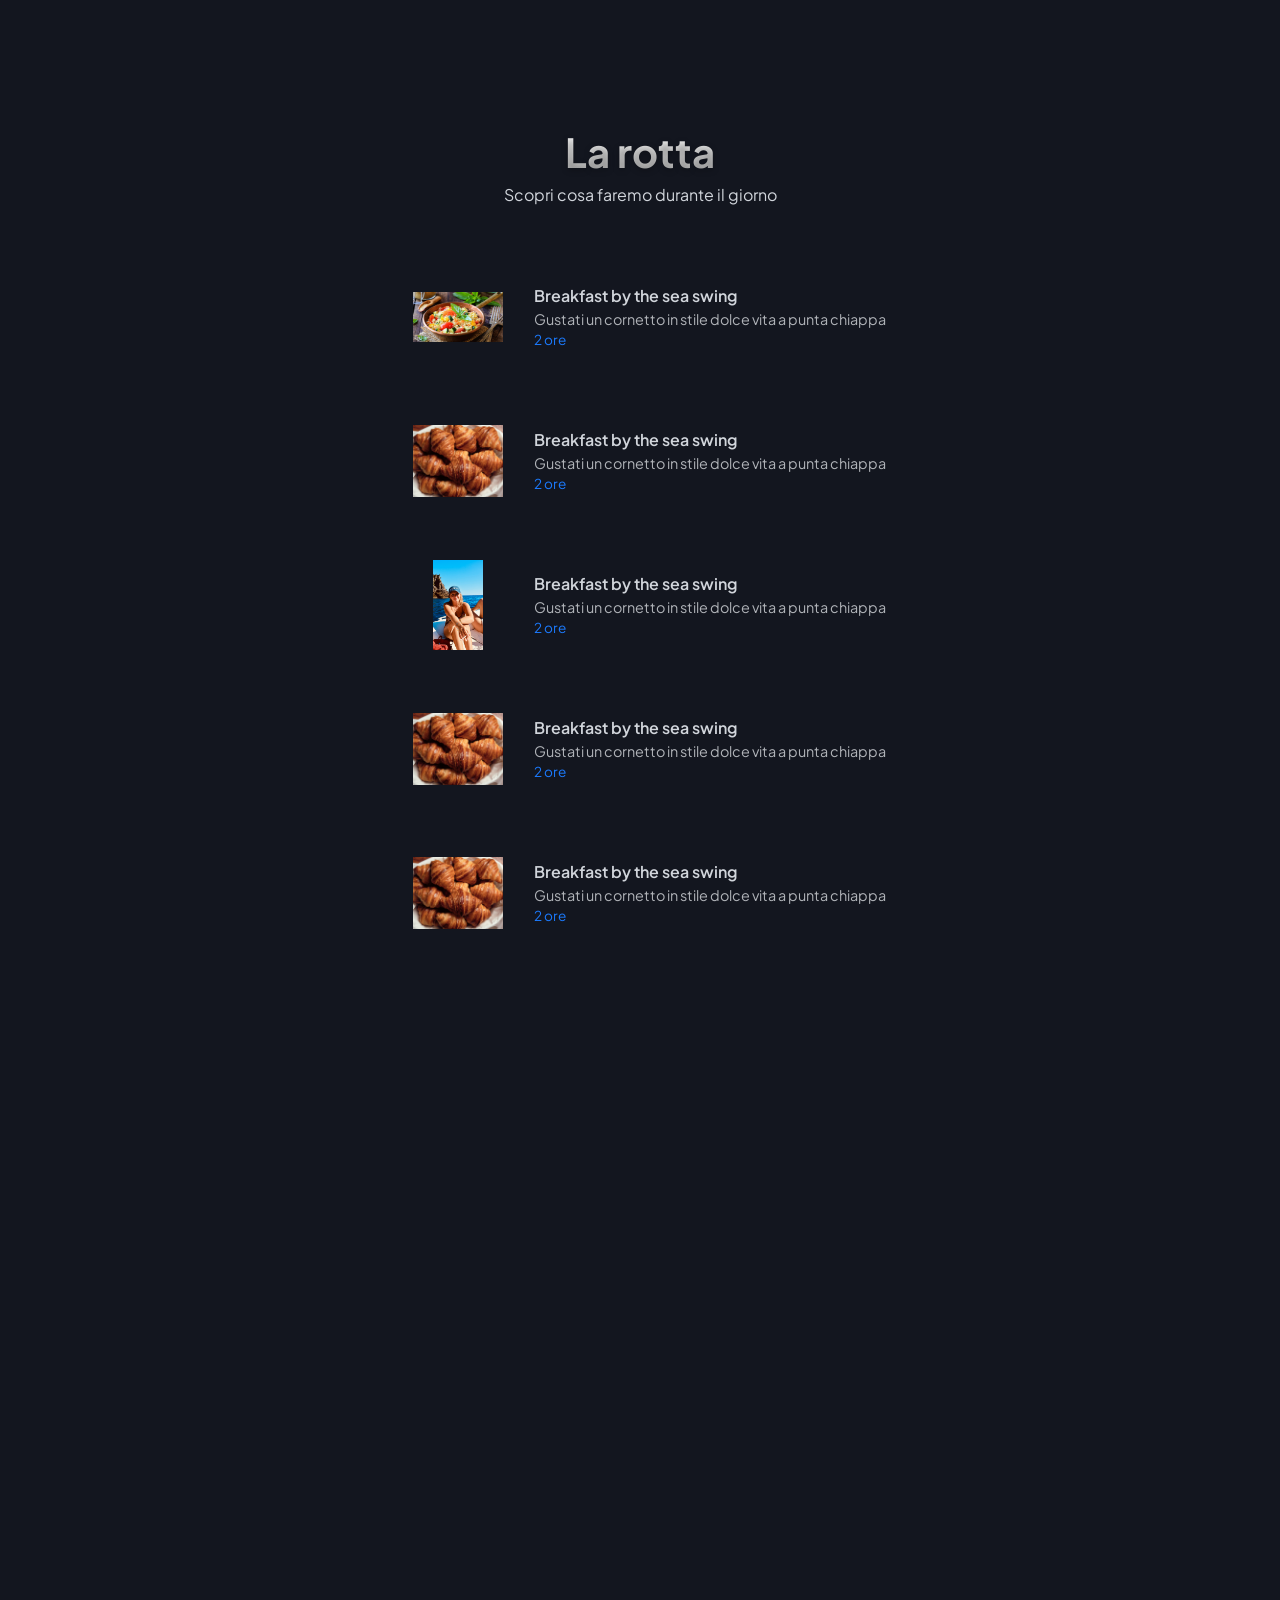
<file: my-page.html>
<!DOCTYPE html>
<html lang="it">
<head>
  <meta charset="UTF-8" />
  <meta name="viewport" content="width=device-width, initial-scale=1.0"/>
  <link rel="icon" href="./favicon.ico" type="image/x-icon">
  <link rel="apple-touch-icon" href="./apple-touch-icon.png">


  <title>Leggero Tours — Progress Form</title>

  <!-- Fonts -->
  <link href="https://fonts.googleapis.com/css2?family=Petrona:wght@400;700&family=Plus+Jakarta+Sans:wght@400;700&display=swap" rel="stylesheet">

  <!-- Tokens e CSS pagina -->
  <link rel="stylesheet" href="./system/atoms/tokens.css">
  <link rel="stylesheet" href="./index.css">

  <!-- Componenti (ordine: dipendenze -> chi li usa) -->
  <script src="./system/blocks/ds-button.js" defer></script>
  <script src="./system/blocks/story-badge.js" defer></script>
  <script src="./system/blocks/experience-card.js" defer></script>
  <script src="./system/blocks/experiences-gallery.js" defer></script>
  <script src="./system/blocks/review-card.js" defer></script>
  <script src="./system/blocks/reviews-gallery.js" defer></script>
  <script src="./system/blocks/booking-ticket.js" defer></script>
  <script src="./system/blocks/booking-calendar.js" defer></script>
  <script src="./system/blocks/my-title.js" defer></script>
  <script src="./system/blocks/my-list.js" defer></script>
</head>
<body>





<my-title 
  title="La rotta" 
  subtitle="Scopri cosa faremo durante il giorno">
</my-title>

<div class="list-wrapper" style="display:flex; flex-direction: column; gap: 1rem;">
<my-list>
  <img slot="image" src="./assets/images/couscous.jpg" alt="Bussola">
  <h3 slot="title" class="title">Breakfast by the sea swing</h3>
  <p slot="description" class="desc">Gustati un cornetto in stile dolce vita a punta chiappa</p>
  <span slot="tag" class="tag">2 ore</span>
</my-list>
<my-list>
  <img slot="image" src="./assets/images/cornetto.jpg" alt="Bussola">
  <h3 slot="title" class="title">Breakfast by the sea swing</h3>
  <p slot="description" class="desc">Gustati un cornetto in stile dolce vita a punta chiappa</p>
  <span slot="tag" class="tag">2 ore</span>
</my-list>
<my-list>
  <img slot="image" src="./assets/images/simo.jpg" alt="Bussola">
  <h3 slot="title" class="title">Breakfast by the sea swing</h3>
  <p slot="description" class="desc">Gustati un cornetto in stile dolce vita a punta chiappa</p>
  <span slot="tag" class="tag">2 ore</span>
</my-list>
<my-list>
  <img slot="image" src="./assets/images/cornetto.jpg" alt="Bussola">
  <h3 slot="title" class="title">Breakfast by the sea swing</h3>
  <p slot="description" class="desc">Gustati un cornetto in stile dolce vita a punta chiappa</p>
  <span slot="tag" class="tag">2 ore</span>
</my-list>
<my-list>
  <img slot="image" src="./assets/images/cornetto.jpg" alt="Bussola">
  <h3 slot="title" class="title">Breakfast by the sea swing</h3>
  <p slot="description" class="desc">Gustati un cornetto in stile dolce vita a punta chiappa</p>
  <span slot="tag" class="tag">2 ore</span>
</my-list>
</body>
</html>
</file>
<file: system/atoms/tokens.css>
/* system/blocks/tokens.css */
/* Design Tokens: spaziatura, tipografia, colori (contrasto AA/AAA) */
:root {
  /* Spacing scale (4px baseline) */
  --space-0: 0;
  --space-1: 4px;
  --space-2: 8px;
  --space-3: 12px;
  --space-4: 16px;
  --space-5: 20px;
  --space-6: 24px;
  --space-7: 28px;
  --space-8: 32px;
  --space-10: 40px;
  --space-12: 48px;

  /* Radius */
  --radius-sm: 8px;
  --radius-md: 10px;
  --radius-lg: 16px;
  --radius-xl: 24px;

  /* Typography */
  --font-sans: "Plus Jakarta Sans", system-ui, -apple-system, Segoe UI, Roboto, Arial, sans-serif;
  --font-serif: "Petrona", Georgia, serif;

  /* Aliases */
  --font-body: var(--font-sans);
  --font-title: var(--font-sans);

  /* Font sizes */
  --font-xs: 12px;
  --font-sm: 14px;
  --font-md: 16px;
  --font-lg: 18px;
  --font-xl: 20px;
  --font-2xl: clamp(22px, 4vw, 28px);
  --font-3xl: clamp(28px, 6vw, 36px);

  /* Font weights */
  --weight-regular: 400;
  --weight-bold: 700;
  --weight-extrabold: 800;

  /* Palette di base */
  --brand-600: #2563EB;   /* primario (blue) */
  --brand-500: #3B82F6;
  --brand-400: #60A5FA;

  --neutral-950: #0B1220; /* sfondo scuro */
  --neutral-800: #1F2937;
  --neutral-700: #334155;
  --neutral-200: #E2E8F0;
  --neutral-300: #CBD5E1; /* bordi chiari */
  --neutral-50:  #F8FAFC; /* sfondo chiaro */
  --white: #FFFFFF;
  --black: #000000;

  /* Superfici */
  --surface-base: var(--neutral-50);
  --surface-raised: var(--white);
  --surface-inverse: var(--neutral-950);

  /* Testi (contrast safe) */
  --text-strong: var(--neutral-950);     /* su sfondo chiaro */
  --text-body: #2A3342;                  /* su sfondo chiaro */
  --text-muted: #5B6472;                 /* su sfondo chiaro */
  --text-on-inverse: var(--white);       /* su sfondo scuro */

  /* Bordi */
  --border-subtle: var(--neutral-300);
  --border-on-inverse: rgba(255,255,255,.22);

  /* Ring/Focus */
  --ring-brand: #93C5FD;

  /* Accents */
  --success-600: #16A34A;
  --warning-600: #D97706;
  --danger-600:  #DC2626;

  /* Ombre leggere (per piccoli elementi, bottoni, chip) */
  --shadow-xs: 0 1px 2px rgba(0, 0, 0, 0.08);

  /* Ombra media (per card semplici o elementi flottanti leggeri) */
  --shadow-sm: 0 2px 4px rgba(0, 0, 0, 0.12);

  /* Ombra standard (per card interattive, modali leggere) */
  --shadow-md: 0 4px 8px rgba(0, 0, 0, 0.16);

  /* Ombra forte (per card principali, hover, popover) */
  --shadow-lg: 0 8px 16px rgba(0, 0, 0, 0.20);

  /* Ombra intensa e diffusa (per hero card, focus, modali) */
  --shadow-xl: 0 12px 24px rgba(0, 0, 0, 0.28);

  /* Ombra ultra profonda (drammatica, da spotlight) */
  --shadow-xxl: 0 20px 40px rgba(0, 0, 0, 0.35);
}

/* Utility classes */
.u-stack > * + * { margin-top: var(--space-4); }
.u-inline > * + * { margin-left: var(--space-4); }

.u-text-display { font-family: var(--font-title); font-size: var(--font-3xl); font-weight: var(--weight-extrabold); }
.u-text-title   { font-family: var(--font-title); font-size: var(--font-2xl); font-weight: var(--weight-bold); }
.u-text-body    { font-family: var(--font-body); font-size: var(--font-md); line-height: 1.6; color: var(--text-body); }
.u-text-small   { font-family: var(--font-body); font-size: var(--font-sm); color: var(--text-muted); }
</file>
<file: index.css>
body {
    display: flex;
    justify-content: flex-start;
    align-items: center;
    flex-direction: column;
    padding: 0;
    margin: 5rem 0 0 0 ;
    overflow-x: hidden;
    background-color: #13161F;
    height: 32000px;
    font-family: var(--font-sans, "Plus Jakarta Sans", system-ui, sans-serif);
    font-weight: var(--weight-regular, 400);
}

section {
    display: flex;
    justify-content: center;
    align-items: center;
    flex-direction: column;
    position: relative;
    width: 100vw;
    background-color: #13161F;
}

* {
  -webkit-tap-highlight-color: transparent; /* mobile highlight */
  -webkit-touch-callout: none;              /* iOS long-press menu */
  -webkit-user-select: none;
  -moz-user-select: none;
  -ms-user-select: none;
  user-select: none;
  font-family: 'Plus Jakarta Sans' !important;
}

/* Hide scrollbar for Chrome, Safari and Opera */
*::-webkit-scrollbar {
  display: none;
}

/* Hide scrollbar for IE, Edge and Firefox */
* {
  -ms-overflow-style: none;  /* IE and Edge */
  scrollbar-width: none;  /* Firefox */
}

/* Titoli */
.title-2xl {
  font-size: var(--font-4xl, 36px);
  font-weight: var(--weight-bold, 700);
  line-height: 1.2;
  margin: 0 0 1rem 0;
  color: var(--neutral-50, #fff);
}

/* Paragrafi grandi */
.body-lg {
  font-size: var(--font-lg, 18px);
  font-weight: var(--weight-regular, 400);
  line-height: 1.6;
  margin: 0;
  color: var(--neutral-200, #e2e8f0);
}

/* * { border: red 1px solid !important; } */

.card-wrap{
  position: relative;
  display: inline-block;
  border-radius: var(--radius-lg,16px);
  overflow: hidden;               /* 👈 clippa tutto, overlay compreso */
}

/* opzionale, se vuoi che l’overlay “rispetti” sempre il raggio anche senza overflow */
story-touch-overlay{
  border-radius: inherit;
  /* se ti serve ulteriore sicurezza:
     clip-path: inset(0 round var(--radius-lg,16px)); */
}

.food-step h2.metallic {
  font-size: 2rem;
  font-weight: 700;
  margin: 0;
  background: linear-gradient(180deg, #ffffff 0%, #999999 100%);
  background-clip: text;
  -webkit-background-clip: text;
  -webkit-text-fill-color: transparent;
}

.food-step {
  display: flex;
  justify-content: center;
  align-items: center;
  flex-direction: column;
  gap: 0.5rem;
}

.food-step p {
  font-size: 1.2rem;
  color: var(--neutral-200, #b1b6be);
  margin: 0;
}

.wrapper-food-step, .wrapper-reviews {
  display: flex;
  width: 100vw;
  justify-content: center;
  align-items: center;
  flex-direction: column;
  padding-top: 2rem;
  background-color: #13161F;
}

.reviews-header, .exp-header {
  text-align: center;
  max-width: 720px;
  margin: 0 auto;
}

.reviews-title, .exp-title {
  font-size: 2.5rem; /* adattalo se serve */
  font-weight: 700;
  line-height: 1.2;
  margin-bottom: 1rem;

  /* sfumatura Apple-style */
  background: linear-gradient(to bottom, #ffffff 0%, #ebebeb 100%);
  -webkit-background-clip: text;
  -webkit-text-fill-color: transparent;
  background-clip: text;
  color: transparent;

  /* ombra leggera */
  text-shadow: 0 2px 6px rgba(0,0,0,0.25);
}

.reviews-subtitle, .exp-subtitle {
  font-size: 1.125rem;
  color: #d1d5db;
  line-height: 1.6;
  max-width: 640px;
  margin: 0 auto;
  margin-bottom: 2rem;
}

.reviews-grid {
  display: grid;
  grid-template-columns: repeat(auto-fit, minmax(280px, 1fr));
  gap: 1.5rem;
  width: 100%;
  max-width: 1200px;
  margin-top: 2rem;
  padding: 0 1rem;
  box-sizing: border-box;
}

.reviews-section {
  margin-bottom: -7rem;
}

/* === Patch: titoli/descrizioni sezioni più stretti + margine esterno descrizioni === */

/* Titoli più stretti (circa 16–22 caratteri di larghezza visiva) */
.reviews-title,
.exp-title{
  font-size: clamp(1.6rem, 2vw + 0.7rem, 2rem);
  line-height: 1.18;
}
/* Se usi .title-2xl in giro */
.title-2xl{
  font-size: clamp(1.25rem, 1.2vw + 0.9rem, 1.75rem);
  line-height: 1.2;
}
/* Descrizioni più strette + respiro laterale */
.reviews-subtitle,
.exp-subtitle {
  max-width: clamp(36ch, 68vw, 52ch);
  margin: 0 auto 2.25rem;
  padding-inline: clamp(12px, 4vw, 28px);
}

/* Header delle sezioni con un filo di padding orizzontale */
.reviews-header,
.exp-header {
  max-width: min(92vw, 720px);
  padding-inline: clamp(8px, 3vw, 20px);
}

/* Mobile: stringi un po’ di più le descrizioni */
@media (max-width: 560px) {
  .reviews-subtitle,
  .exp-subtitle {
    max-width: 42ch;
    padding-inline: clamp(14px, 5vw, 24px);
    margin-bottom: 2rem;
  }

  .reviews-title,
  .exp-title{
    font-size: clamp(1.4rem, 5vw, 1.75rem);
  }
}

/* === Descrizioni sezioni più piccole (responsive) === */
.reviews-subtitle,
.exp-subtitle{
  font-size: clamp(0.95rem, 1vw + 0.65rem, 1.075rem);
  line-height: 1.55;
}

/* Paragrafi grandi generici (se usati come descrizioni) */
.body-lg{
  font-size: clamp(0.95rem, 0.9vw + 0.7rem, 1.075rem);
  line-height: 1.55;
}

/* Mobile: ancora un filo più compatte */
@media (max-width: 560px){
  .reviews-subtitle,
  .exp-subtitle,
  .body-lg{
    font-size: clamp(0.92rem, 3.8vw, 1.02rem);
    line-height: 1.5;
  }
}

/* ======= FIX VISIBILITÀ TABS / OVERLAP ======= */

/* La hero non spinge più sopra la gallery */
.exp-section {
  margin-bottom: 0; /* prima era -5rem */
}

/* La gallery sta sopra agli header che la precedono */
experiences-gallery {
  display: block;
  position: relative;
  z-index: 5;
}

/* Gli header restano in un layer neutro e non catturano eventi */
.exp-header, .reviews-header {
  position: relative;
  z-index: 0;
}
.exp-header::before, .exp-header::after,
.reviews-header::before, .reviews-header::after {
  pointer-events: none;
}
</file>
